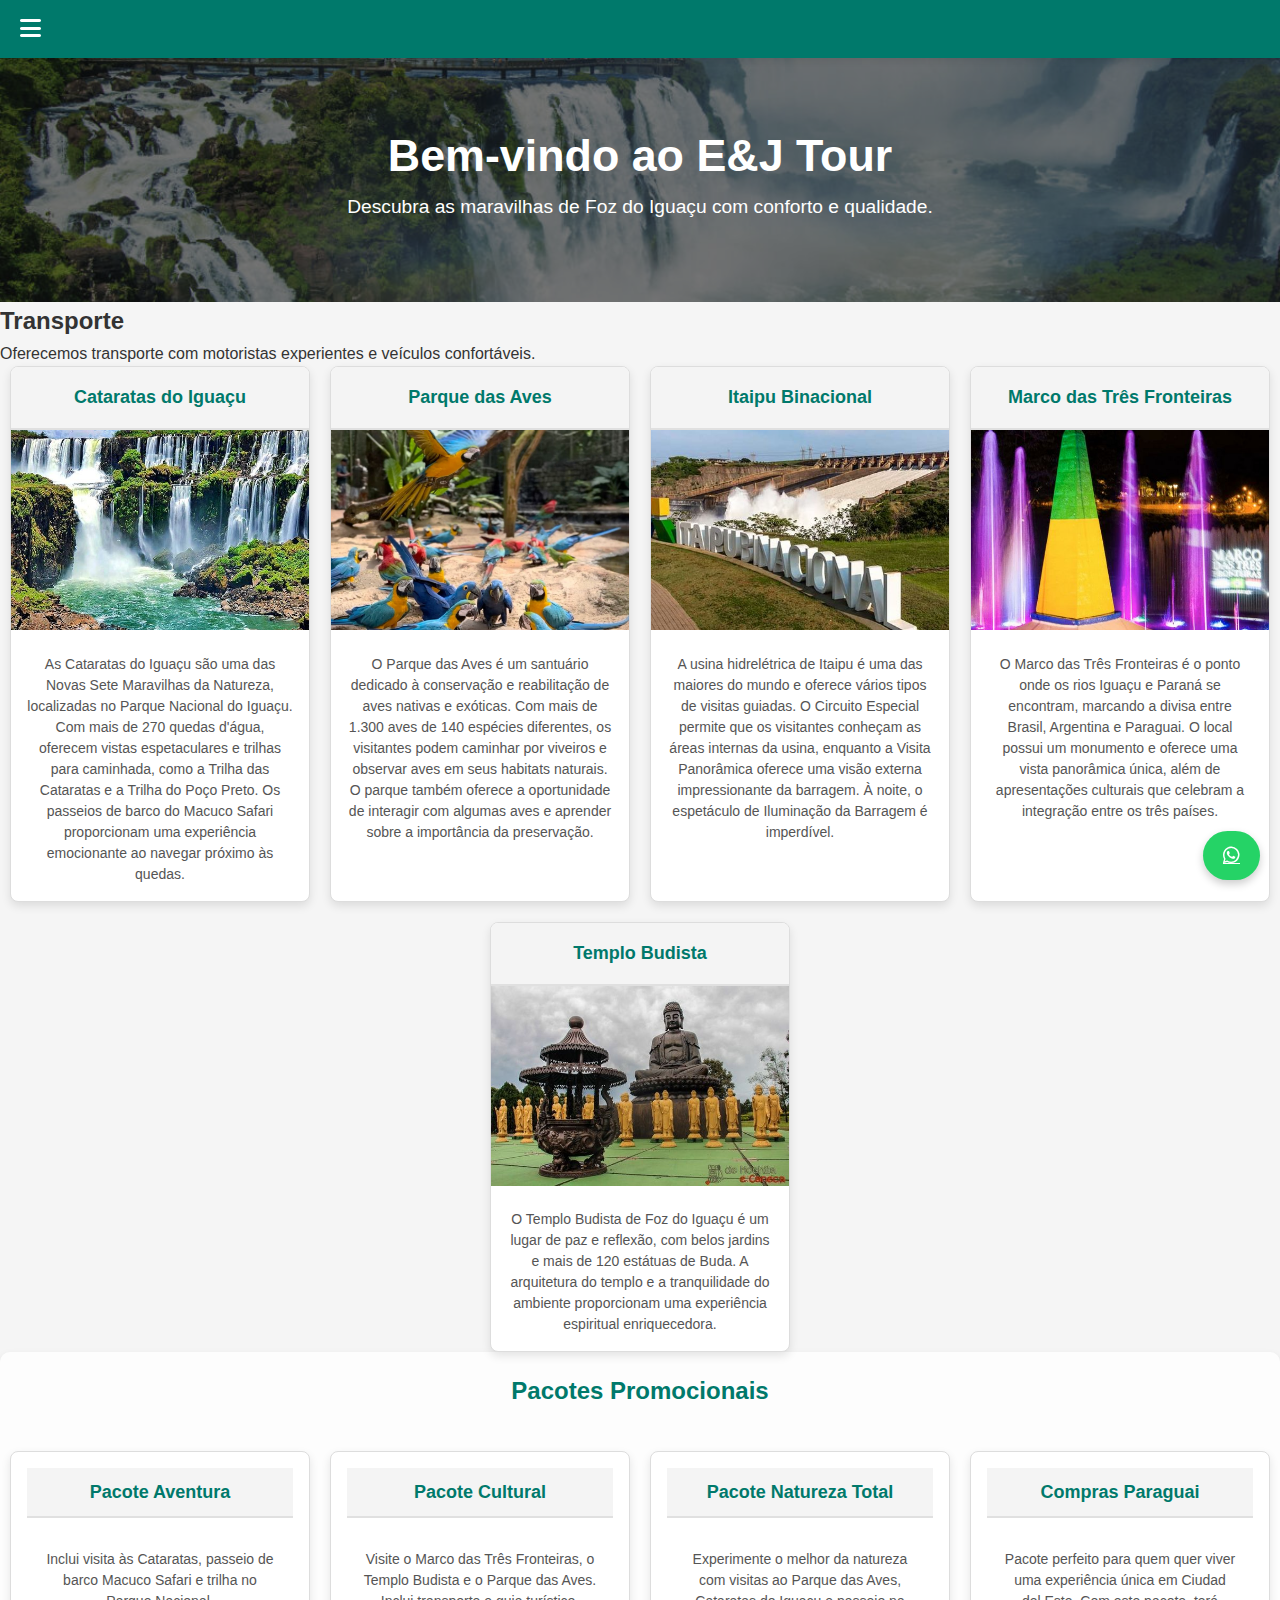
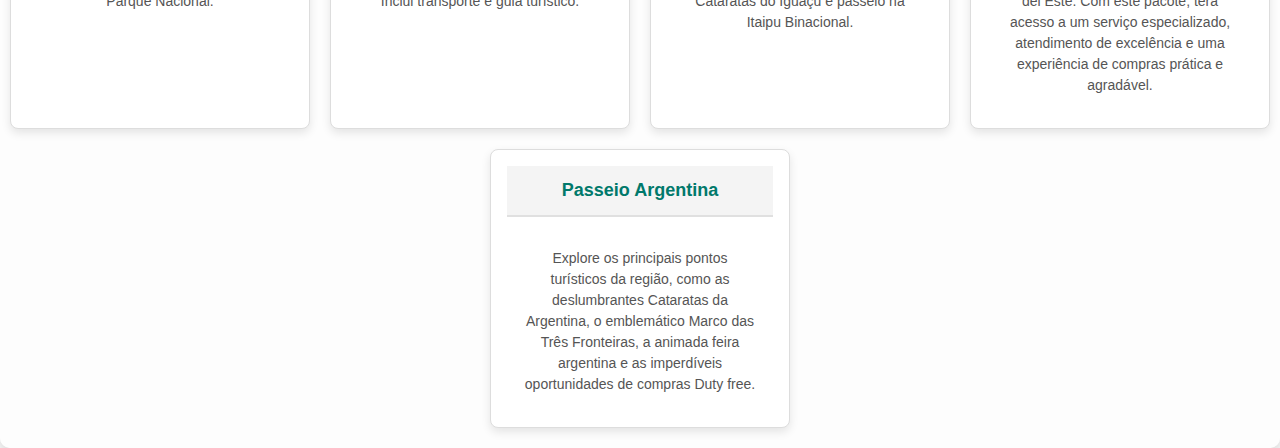
<file: EJ_TOUR/index.html>
<!DOCTYPE html>
<html lang="pt">
<head>
    <meta charset="UTF-8">
    <meta name="viewport" content="width=device-width, initial-scale=1.0">
    <title>E&J Tour</title>
    <link rel="stylesheet" href="index.css">
    <link rel="stylesheet" href="https://cdnjs.cloudflare.com/ajax/libs/font-awesome/6.5.2/css/all.min.css">
</head>
<body>
    
    <header class="header">
        <div class="menu-toggle">
            <i class="fas fa-bars"></i>
        </div>
        <nav class="dropdown">
            <a href="#Home">Home</a>
            <a href="#Transfer">Transporte</a>
            <a href="#Tour">Passeios</a>
            <a href="#Pacotes">Pacotes</a>
            <a href="#Contato">Contato</a>
        </nav>
    </header>

    <main>
        <section id="Home" class="hero">
            <h1>Bem-vindo ao E&J Tour</h1>
            <p>Descubra as maravilhas de Foz do Iguaçu com conforto e qualidade.</p>
        </section>

        <section id="Transfer">
            <h2>Transporte</h2>
            <p>Oferecemos transporte com motoristas experientes e veículos confortáveis.</p>
        </section>

      

        <div id="Tour" class="Passeio">
            <div class="card Cataratas">
                <h3>Cataratas do Iguaçu</h3>
                <img src="img/cataratas.jpg" alt="Cataratas do Iguaçu" class="img_card">
                <p>As Cataratas do Iguaçu são uma das Novas Sete Maravilhas da Natureza, 
                    localizadas no Parque Nacional do Iguaçu. Com mais de 270 quedas d'água, 
                    oferecem vistas espetaculares e trilhas para caminhada, 
                    como a Trilha das Cataratas e a Trilha do Poço Preto. 
                    Os passeios de barco do Macuco Safari proporcionam uma experiência
                    emocionante ao navegar próximo às quedas.</p>
            </div>

            <div class="card bird_park">
                <h3>Parque das Aves</h3>
                <img src="img/bird_park.jpg" alt="Parque das Aves">
                <p>O Parque das Aves é um santuário dedicado à conservação e reabilitação de aves 
                    nativas e exóticas. Com mais de 1.300 aves de 140 espécies diferentes, 
                    os visitantes podem caminhar por viveiros e observar aves em seus habitats naturais. 
                    O parque também oferece a oportunidade de interagir com algumas aves e aprender 
                    sobre a importância da preservação.</p>
            </div>

            <div class="card Itaipu">
                <h3>Itaipu Binacional</h3>
                <img src="img/itaipu.jpg" alt="Itaipu Binacional">
                <p>A usina hidrelétrica de Itaipu é uma das maiores do mundo e oferece vários tipos de visitas guiadas. 
                O Circuito Especial permite que os visitantes conheçam as áreas internas da usina, 
                enquanto a Visita Panorâmica oferece uma visão externa impressionante da barragem. 
                À noite, o espetáculo de Iluminação da Barragem é imperdível.</p>
            </div>

            <div class="card Landmark_of_the_Three_Borders">
                <h3>Marco das Três Fronteiras</h3>
                <img src="img/marco_tres.jpg" alt="Marco das Três Fronteiras">
                <p>
                    O Marco das Três Fronteiras é o ponto onde os rios Iguaçu e Paraná se encontram, 
                    marcando a divisa entre Brasil, Argentina e Paraguai. 
                    O local possui um monumento e oferece uma vista panorâmica única, 
                    além de apresentações culturais que celebram a integração entre os três países.
                </p>
            </div>

            <div class="card Budhist_temple">
                <h3>Templo Budista</h3>
                <img src="img/templo.jpg" alt="Templo Budista">
                <p>O Templo Budista de Foz do Iguaçu é um lugar de paz e reflexão, 
                    com belos jardins e mais de 120 estátuas de Buda. 
                    A arquitetura do templo e a tranquilidade do ambiente proporcionam uma experiência espiritual enriquecedora.
                </p>
            </div>
        </div>


        <div id="Pacotes" class="Pacotes_Promocionais">
            <h2>Pacotes Promocionais</h2>
            <div class="card">
                <h3>Pacote Aventura</h3>
                <p>Inclui visita às Cataratas, passeio de barco Macuco Safari e trilha no Parque Nacional.</p>

            </div>

            <div class="card">
                <h3>Pacote Cultural</h3>
                <p>Visite o Marco das Três Fronteiras, o Templo Budista e o Parque das Aves. Inclui transporte e guia turístico.</p>
            </div>

            <div class="card">
                <h3>Pacote Natureza Total</h3>
                <p>Experimente o melhor da natureza com visitas ao Parque das Aves, Cataratas do Iguaçu e passeio na Itaipu Binacional.</p>
            </div>

            <div class="card">
                <h3>Compras Paraguai</h3>
                <p>Pacote perfeito para quem quer viver uma experiência única em Ciudad del Este. Com este pacote, terá acesso a um serviço especializado, atendimento de excelência e uma experiência de compras prática e agradável.</p>

            </div>

            <div class="card">
                <h3>Passeio Argentina</h3>
                <p>Explore os principais pontos turísticos da região, como as deslumbrantes Cataratas da Argentina, o emblemático Marco das Três Fronteiras, a animada feira argentina e as imperdíveis oportunidades de compras Duty free. </p>
            </div>
        </div>

        <div id="contate">
            <a class="whatsapp-button" href="https://api.whatsapp.com/send?phone=45999492697&text=Olá,%20gostaria%20de%20mais%20informações." target="_blank">
                <i class="fab fa-whatsapp"></i>
            </a>
        </div>
    </main>
    <link rel="stylesheet" href="index.js">
</body>
</html>
</file>
<file: EJ_TOUR/index.css>
* {
    margin: 0;
    padding: 0;
    box-sizing: border-box;
}

body {
    font-family: 'Poppins', sans-serif;
    background: #f5f5f5;
    color: #333;
    line-height: 1.6;
}

/* Cabeçalho */
.header {
    background: #00796b;
    color: white;
    display: flex;
    justify-content: space-between;
    align-items: center;
    padding: 10px 20px;
    position: fixed;
    top: 0;
    left: 0;
    width: 100%;
    z-index: 1000;
    box-shadow: 0 2px 8px rgba(0, 0, 0, 0.1);
}

.menu-toggle {
    font-size: 24px;
    cursor: pointer;
}

.dropdown {
    display: none;
    flex-direction: column;
    position: absolute;
    top: 60px;
    right: 20px;
    background: #004d40;
    border-radius: 8px;
    overflow: hidden;
}

.dropdown a {
    color: white;
    padding: 10px 20px;
    text-decoration: none;
    transition: background 0.3s;
}

.dropdown a:hover {
    background: #003530;
}

.dropdown.active {
    display: flex;
}


.hero {
    background: linear-gradient(rgba(0, 0, 0, 0.5), rgba(0, 0, 0, 0.5)), url('img/foz.jpg') no-repeat center/cover;
    color: white;
    text-align: center;
    padding: 120px 20px 80px;
}

.hero h1 {
    font-size: 2.8em;
}

.hero p {
    font-size: 1.2em;
}


.cards-section {
    display: flex;
    justify-content: center;
    flex-wrap: wrap;
    gap: 20px;
    padding: 60px 20px;
    background: #e0f7fa;
}

.card {
    background: white;
    border-radius: 8px;
    box-shadow: 0 4px 8px rgba(0, 0, 0, 0.1);
    overflow: hidden;
    max-width: 300px;
    text-align: center;
}

.card img {
    width: 100%;
    height: auto;
}

.card h3 {
    background: #00796b;
    color: white;
    padding: 10px 0;
}

.card p {
    padding: 15px;
    color: #555;
}


.whatsapp-button {
    display: inline-flex;
    align-items: center;
    justify-content: center;
    position: fixed;
    bottom: 20px;
    right: 20px;
    background: #25D366;
    color: white;
    font-size: 1.2em;
    border-radius: 50px;
    padding: 15px 20px;
    box-shadow: 0 4px 8px rgba(0, 0, 0, 0.2);
}

.whatsapp-button:hover {
    background: #1DA851;
}

.Passeio {
    display: flex;
    flex-wrap: wrap;
    gap: 20px;
    justify-content: center;
}

.card {
    border: 1px solid #ddd;
    border-radius: 8px;
    box-shadow: 0 4px 10px rgba(0, 0, 0, 0.1);
    overflow: hidden;
    width: 300px;
    background-color: #ffffff;
    transition: transform 0.3s ease, box-shadow 0.3s ease; 
}

.card:hover {
    transform: translateY(-5px); 
    box-shadow: 0 6px 15px rgba(0, 0, 0, 0.2);
}

.card img {
    width: 100%;
    height: 200px;
    object-fit: cover;
}

.card p {
    padding: 16px;
    font-family: Arial, sans-serif;
    font-size: 14px;
    line-height: 1.5;
    color: #555;
}

.card h3 {
    padding: 16px;
    margin: 0;
    background-color: #f4f4f4;
    font-family: Arial, sans-serif;
    font-size: 18px;
    text-align: center;
    color: #00796b;
    border-bottom: 2px solid #e0e0e0;
}

.transfer{
    background: rgba(255, 255, 255, 0.8); 
    padding: 20px;
    border-radius: 10px;
    margin-bottom: 20px;
    box-shadow: 0 4px 8px rgba(0, 0, 0, 0.1);
}


.Pacotes_Promocionais {
    display: flex;
    flex-wrap: wrap;
    gap: 20px;
    justify-content: center;
    padding: 20px 0;
    background-color: rgba(255, 255, 255, 0.8);
    border-radius: 10px;
    box-shadow: 0 4px 8px rgba(0, 0, 0, 0.1);
}

.Pacotes_Promocionais .card {
    width: 300px;
    background-color: #ffffff;
    border: 1px solid #ddd;
    border-radius: 8px;
    box-shadow: 0 4px 10px rgba(0, 0, 0, 0.1);
    transition: transform 0.3s ease, box-shadow 0.3s ease;
    padding: 16px;
}

.Pacotes_Promocionais .card:hover {
    transform: translateY(-5px);
    box-shadow: 0 6px 15px rgba(0, 0, 0, 0.2);
}

.Pacotes_Promocionais h2 {
    width: 100%;
    text-align: center;
    font-family: Arial, sans-serif;
    color: #00796b;
    padding-bottom: 20px;
}

.Pacotes_Promocionais h3 {
    text-align: center;
    background-color: #f4f4f4;
    color: #00796b;
    padding: 10px;
    margin-bottom: 15px;
    font-family: Arial, sans-serif;
    border-bottom: 2px solid #e0e0e0;
}

.Pacotes_Promocionais p {
    font-family: Arial, sans-serif;
    font-size: 14px;
    color: #555;
    line-height: 1.5;
    text-align: center;
}
</file>
